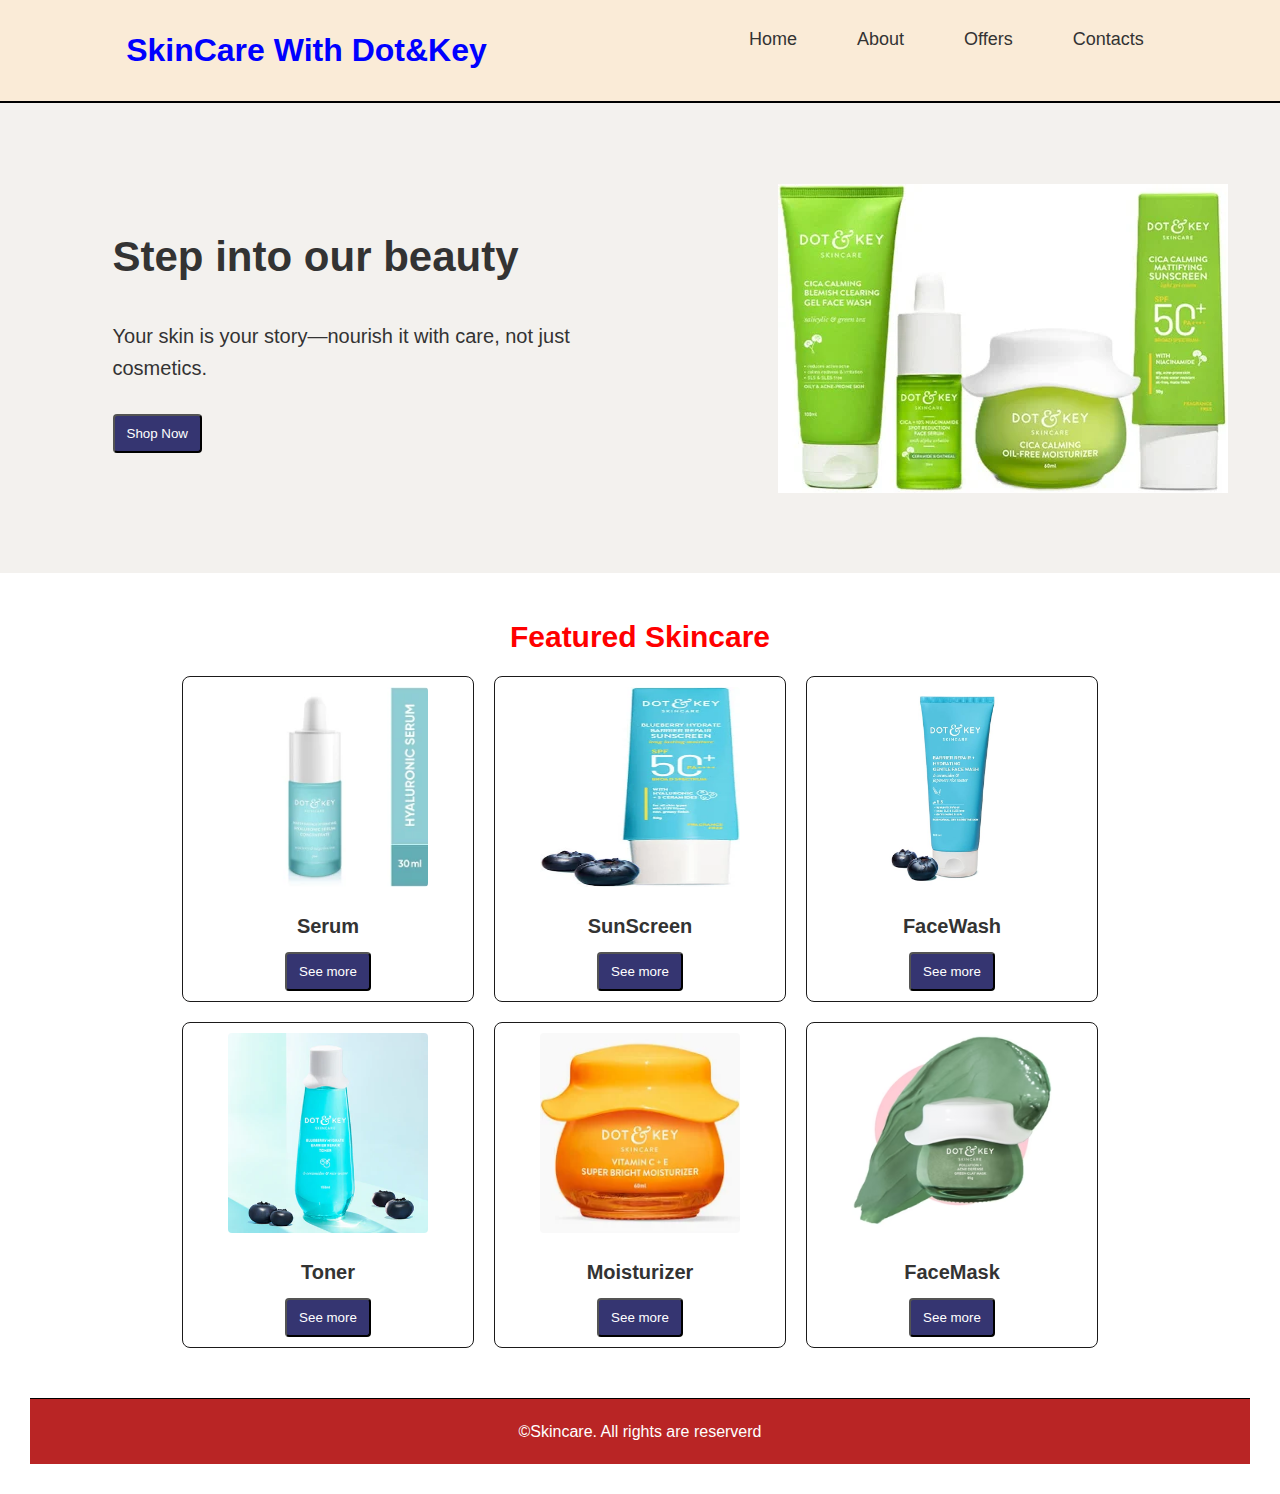
<file: index.html>
<!DOCTYPE html>
<html lang="en">

<head>
    <meta charset="UTF-8">
    <meta name="viewport" content="width=<device-width>, initial-scale=1.0">
    <title>home</title>
     <link rel="stylesheet" href="home.css">

 <link rel="stylesheet" href="about.css">
 <link rel="stylesheet" href="product.css">
</head>

<body>
    <nav>
        <div class="container">
            <h1 class="logo">skinCare with dot&Key</h1>
            <ul class="ul1">
                <li> <a href="index.html">Home</a></li>
                <li><a href="about.html">About</a></li>
                  <li><a href="combo.html">Offers</a></li>
                <li><a href="contact.html">Contacts</a></li>
            </ul>
    </nav>
    </div>
    <div class="hero">
        <div class="hero-text">
            <h1>Step into our beauty</h1>
            <p>Your skin is your story—nourish it with care, not just cosmetics. </p>
            <button class="btn"><a href="combo.html">Shop Now</button></a>
        </div>
        <img src="photos/shopping.webp" alt="shopping">
    </div>
    <div class="featured">
        <h3>Featured Skincare</h3>
        <div class="products-row">
            <div class="Products-card">
                <img src="photos/serum.webp" alt="serum">
                <h4>Serum</h4>
             <button class="btn"><a href="serum.html" >See more</a></button>   
                
            </div>

            <div class="Products-card">
                <img src="photos/sunscreen.webp" alt="sunscreen" width="10px">
                <h4>SunScreen</h4>
                <button class="btn"><a href="sunscreen.html" >See more</a></button>   
            </div>
            <div class="Products-card">
                <img src="photos/facewash.jpg" alt="facewash">
                <h4>FaceWash</h4>
                 <button class="btn"><a href="facewash.html">See more</a></button>   
            </div>
            <div class="Products-card">
                <img src="photos/bluebery_toner.webp" alt="toner">
                <h4>Toner</h4>
                 <button class="btn"><a href="face_toner.html" >See more</a></button>   
            </div>
             <div class="Products-card">
                <img src="photos/moisturizer.webp" alt="moisturizer">
                <h4>Moisturizer</h4>
                 <button class="btn"><a href="product.html" ">See more</a></button>   
            </div>
            <div class="Products-card">
                <img src="photos/face-mask.avif" alt="facemask">
                <h4>FaceMask</h4>
                 <button class="btn"><a href="face_mask.html">See more</a></button>   
            </div>
        </div>
    </div>
    <footer>
        <p>&copy;Skincare. All rights are reserverd</p>
    </footer>
</body>

</html>
</file>
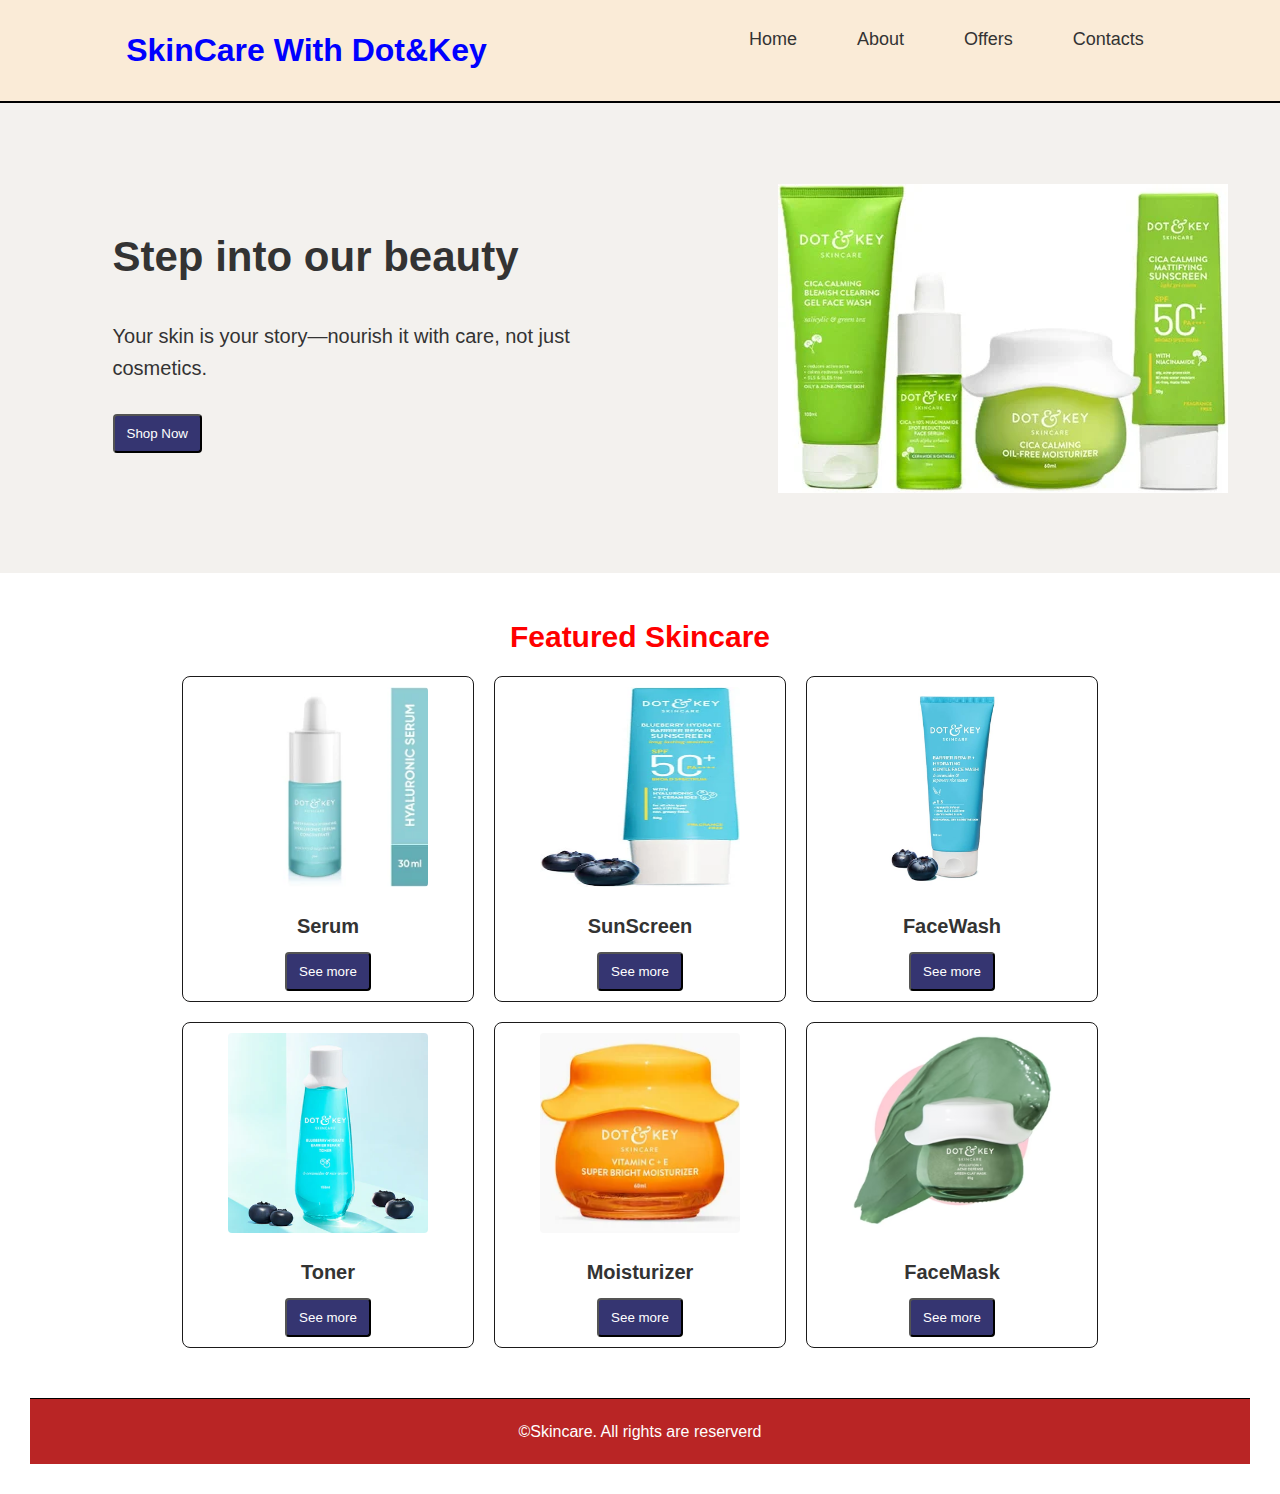
<file: skincare_prj/index.html>
<!DOCTYPE html>
<html lang="en">

<head>
    <meta charset="UTF-8">
    <meta name="viewport" content="width=<device-width>, initial-scale=1.0">
    <title>home</title>
     <link rel="stylesheet" href="home.css">

 <link rel="stylesheet" href="about.css">
 <link rel="stylesheet" href="product.css">
</head>

<body>
    <nav>
        <div class="container">
            <h1 class="logo">skinCare with dot&Key</h1>
            <ul class="ul1">
                <li> <a href="index.html">Home</a></li>
                <li><a href="about.html">About</a></li>
                  <li><a href="combo.html">Offers</a></li>
                <li><a href="contact.html">Contacts</a></li>
            </ul>
    </nav>
    </div>
    <div class="hero">
        <div class="hero-text">
            <h1>Step into our beauty</h1>
            <p>Your skin is your story—nourish it with care, not just cosmetics. </p>
            <button class="btn">Shop Now</button>
        </div>
        <img src="photos/shopping.webp" alt="shopping">
    </div>
    <div class="featured">
        <h3>Featured Skincare</h3>
        <div class="products-row">
            <div class="Products-card">
                <img src="photos/serum.webp" alt="serum">
                <h4>Serum</h4>
             <button class="btn"><a href="serum.html" >See more</a></button>   
                
            </div>

            <div class="Products-card">
                <img src="photos/sunscreen.webp" alt="sunscreen" width="10px">
                <h4>SunScreen</h4>
                <button class="btn"><a href="sunscreen.html" >See more</a></button>   
            </div>
            <div class="Products-card">
                <img src="photos/facewash.jpg" alt="facewash">
                <h4>FaceWash</h4>
                 <button class="btn"><a href="facewash.html">See more</a></button>   
            </div>
            <div class="Products-card">
                <img src="photos/bluebery_toner.webp" alt="toner">
                <h4>Toner</h4>
                 <button class="btn"><a href="face_toner.html" >See more</a></button>   
            </div>
             <div class="Products-card">
                <img src="photos/moisturizer.webp" alt="moisturizer">
                <h4>Moisturizer</h4>
                 <button class="btn"><a href="product.html" ">See more</a></button>   
            </div>
            <div class="Products-card">
                <img src="photos/face-mask.avif" alt="facemask">
                <h4>FaceMask</h4>
                 <button class="btn"><a href="face_mask.html">See more</a></button>   
            </div>
        </div>
    </div>
    <footer>
        <p>&copy;Skincare. All rights are reserverd</p>
    </footer>
</body>

</html>
</file>
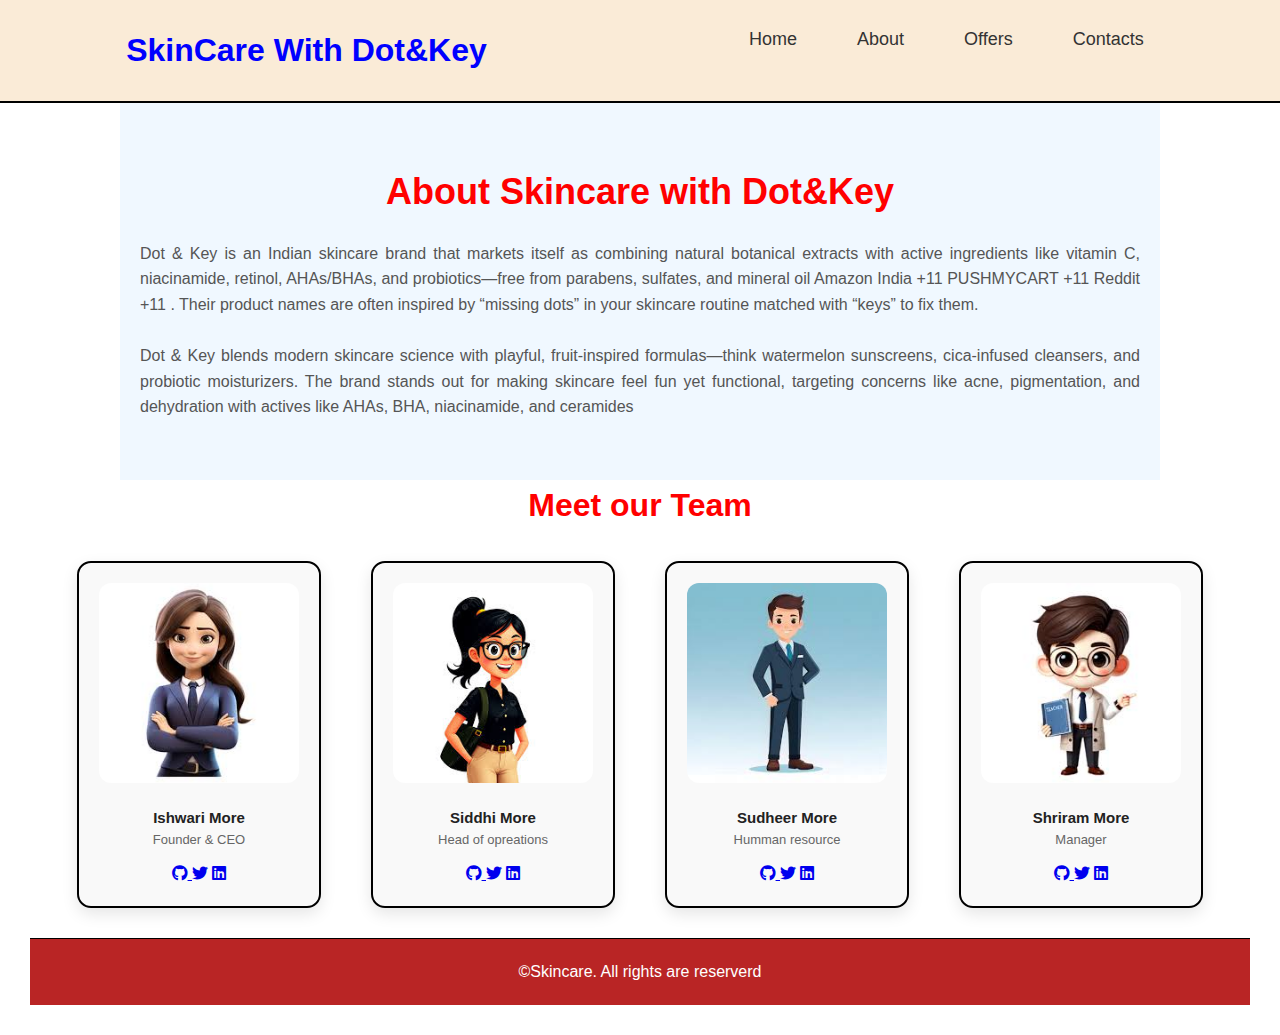
<file: about.html>
<!DOCTYPE html>
<html lang="en">

<head>
    <meta charset="UTF-8">
    <meta name="viewport" content="width=device-width, initial-scale=1.0">
    <title>Document</title>
    <link rel="stylesheet" href="https://cdnjs.cloudflare.com/ajax/libs/font-awesome/6.4.0/css/all.min.css">
    <link rel="stylesheet" href="about.css">
    <link rel="stylesheet" href="home.css">
</head>

<body>
    <nav>
        <div class="container">
            <h1 class="logo">skinCare with dot&Key</h1>
            <ul class="ul1">
                <li> <a href="index.html">Home</a></li>
                <li><a href="about.html">About</a></li>
                <li><a href="combo.html">Offers</a></li>
                <li><a href="contact.html">Contacts</a></li>
            </ul>
    </nav>
    </div>
    <section class="about-section">
        <h1>About Skincare with Dot&Key</h1>
        <p>Dot & Key is an Indian skincare brand that markets itself as combining natural botanical extracts with active
            ingredients like vitamin C, niacinamide, retinol, AHAs/BHAs, and probiotics—free from parabens, sulfates,
            and mineral oil Amazon India +11 PUSHMYCART +11 Reddit +11 . Their product names are often inspired by
            “missing dots” in your skincare routine matched with “keys” to fix them.</p>
        <br>
        <p>Dot & Key blends modern skincare science with playful, fruit-inspired formulas—think watermelon sunscreens,
            cica-infused cleansers, and probiotic moisturizers. The brand stands out for making skincare feel fun yet
            functional, targeting concerns like acne, pigmentation, and dehydration with actives like AHAs, BHA,
            niacinamide, and ceramides</p>
    </section>
    <section class="team">
        <h2>Meet our Team</h2>
        <div class="team-members">
            <div class="members">
                <img src="photos/ishu1.jpeg" alt="ishwari">
                <h3>Ishwari More</h3>
                <p>Founder & CEO</p>
                <div class="social-icons">
                    <a href="https://github.com/ishwari0209" target="_blank">
                        <i class="fab fa-github"></i>
                        <a href="https://x.com/home?lang=en" target="_blank"><i class="fab fa-twitter"target="_blank"></i></a>
                        <a href="https://www.linkedin.com/in/ishwari-more-737078291/" target="blank"><i
                        class="fab fa-linkedin"></i></a>
                </div>
            </div>

            <div class="members">
                <img src="photos/siddhi.jpeg" alt="sis">
                <h3>Siddhi More</h3>
                <p>Head of opreations</p>
                <a href="https://www.google.com/" target="_blank">
                    <i class="fab fa-github"></i>
                    <a href="https://www.google.com/"target="_blank"><i class="fab fa-twitter" ></i></a>
                    <a href="https://www.google.com/"target="_blank"><i class="fab fa-linkedin"></i></a>
            </div>

            <div class="members">
                <img src="photos/sudheer.jpeg" alt="Sudheer">
                <h3>Sudheer More</h3>
                <p>Humman resource</p>
                <a href="https://www.google.com/" target="_blank">
                    <i class="fab fa-github"></i>
                    <a href="https://www.google.com/" target="_blank"><i class="fab fa-twitter"></i></a>
                    <a href="https://www.google.com/" target="blank"><i
                            class="fab fa-linkedin"></i></a>
            </div>
            <div class="members">
                <img src="photos/shri.jpeg" alt="Shriram">
                <h3>Shriram More</h3>
                <p>Manager</p>
                <a href="https://www.google.com/" target="_blank">
                    <i class="fab fa-github"></i>
                    <a href="https://www.google.com/"target="_blank"><i class="fab fa-twitter"></i></a>
                    <a href="https://www.google.com/" target="blank"><i
                            class="fab fa-linkedin"></i></a>
            </div>

        </div>
    </section>
    <footer>
        <p>&copy;Skincare. All rights are reserverd</p>
    </footer>
</body>

</html>
</file>
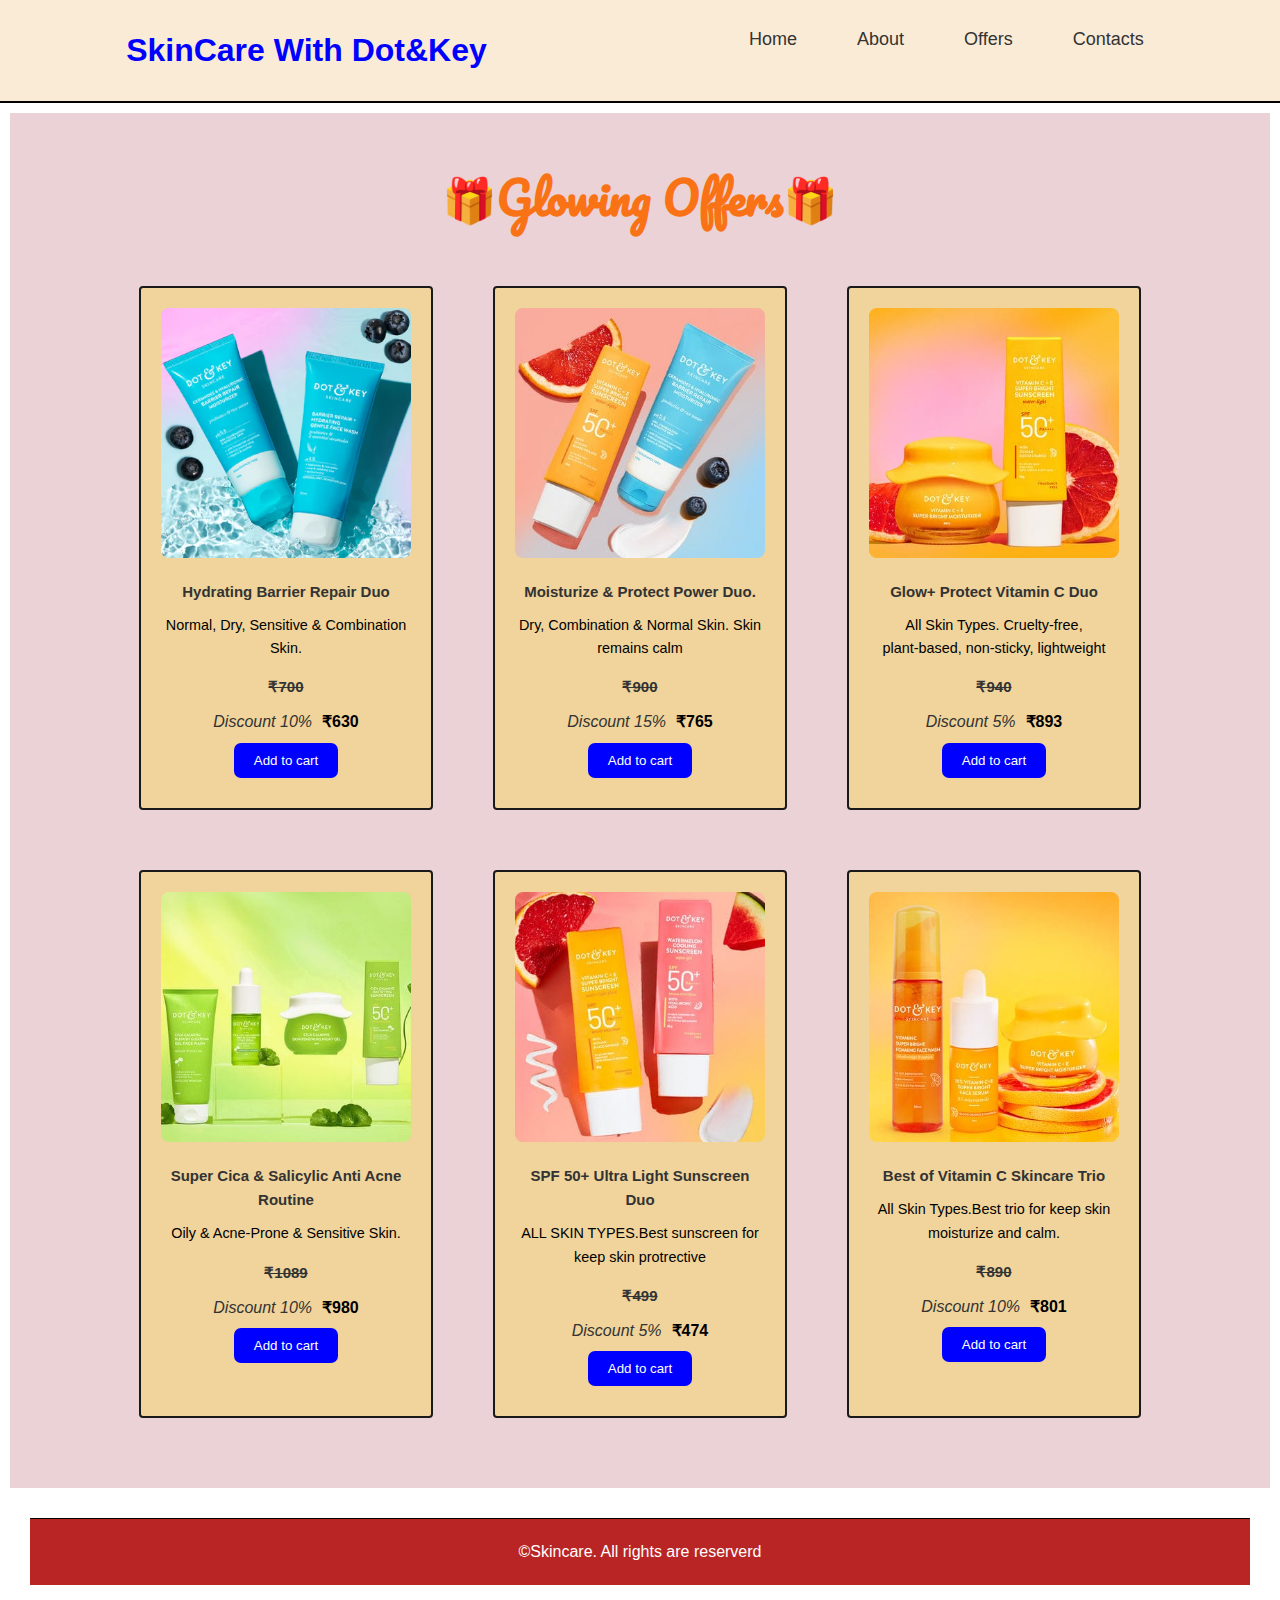
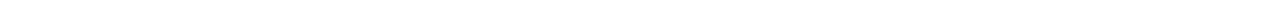
<file: combo.html>
<!DOCTYPE html>
<html lang="en">
<head>
    <meta charset="UTF-8">
    <meta name="viewport" content="width=device-width, initial-scale=1.0">
    <title>Document</title>
    <link rel="stylesheet" href="home.css">
   <link rel="stylesheet" href="product.css">
    <link href="https://fonts.googleapis.com/css2?family=Pacifico&display=swap" rel="stylesheet">

   <style>

    .price-original{

        text-decoration: line-through;
       
    }
    .price-text{
        display: flex;
        justify-content: center;
      
    }
   .price-text i{
    padding-right: 10px;
   }
   .product-section h2{
  font-family: 'Pacifico', cursive;
      font-size: 44px;
      color: #f97316;
      text-align: center;
   }
   </style>
</head>
<body>
       <nav>
        <div class="container">
            <h1 class="logo">skinCare with dot&Key</h1>
            <ul class="ul1">
                <li> <a href="index.html">Home</a></li>
                <li><a href="about.html">About</a></li>
                <li><a href="combo.html">Offers</a></li>
                <li><a href="contact.html">Contacts</a></li>
            </ul>
    </nav>
    </div>
    <section class="product-section">
        <h2>🎁Glowing Offers🎁</h2>
        <div class="products-grid">
            <div class="product-details">
                <img src="photos/commbo1.webp">
                <h3>Hydrating Barrier Repair Duo</h3>
                <p>Normal, Dry, Sensitive & Combination Skin.</p>
               
                <span class="price-original"><h3>₹700</h3></span>
                 <div class="price-text">
                    <i>Discount 10%</i>
                <span class="price">₹630</span>
                </div>
                <button>Add to cart</button>
            </div>
             <div class="product-details">
                <img src="photos/combo2.jpg">
                <h3>Moisturize & Protect Power Duo.</h3>
                <p>Dry, Combination & Normal Skin. Skin remains calm</p>
                <span class="price-original"><h3>₹900</h3></span>
                 <div class="price-text">
                    <i>Discount 15%</i>
                <span class="price">₹765</span>
                </div>
                <button>Add to cart</button>
            </div>
             <div class="product-details">
                <img src="photos/combo6.jpg">
                <h3>Glow+ Protect Vitamin C Duo</h3>
                <p>All Skin Types. Cruelty‑free, plant‑based, non‑sticky, lightweight</p>
                <span class="price-original"><h3>₹940</h3></span>
                 <div class="price-text">
                    <i>Discount 5%</i>
                <span class="price">₹893</span>
                </div>
                <button>Add to cart</button>
            </div>
             <div class="product-details">
                <img src="photos/combo4.jpg">
                <h3>Super Cica & Salicylic Anti Acne Routine</h3>
                <p>Oily & Acne-Prone & Sensitive Skin.</p>
                 <span class="price-original"><h3>₹1089</h3></span>
                 <div class="price-text">
                    <i>Discount 10%</i>
                <span class="price">₹980</span>
                </div>
                <button>Add to cart</button>
            </div>
            <div class="product-details">
                <img src="photos/combo5.jpg">
                <h3>SPF 50+ Ultra Light Sunscreen Duo</h3>
                <p>ALL SKIN TYPES.Best sunscreen for keep skin protrective</p>
                 <span class="price-original"><h3>₹499</h3></span>
                 <div class="price-text">
                    <i>Discount 5%</i>
                <span class="price">₹474</span>
                </div>
                <button>Add to cart</button>
            </div>
             <div class="product-details">
                <img src="photos/combo3.jpg">
                <h3>Best of Vitamin C Skincare Trio</h3>
                <p>All Skin Types.Best trio for keep skin moisturize and calm.</p>
                 <span class="price-original"><h3>₹890</h3></span>
                 <div class="price-text">
                    <i>Discount 10%</i>
                <span class="price">₹801</span>
                </div>
                <button>Add to cart</button>
            </div>

            
        </div>
    </section> 
     <footer>
        <p>&copy;Skincare. All rights are reserverd</p>
    </footer>
</body>
</html>
</file>
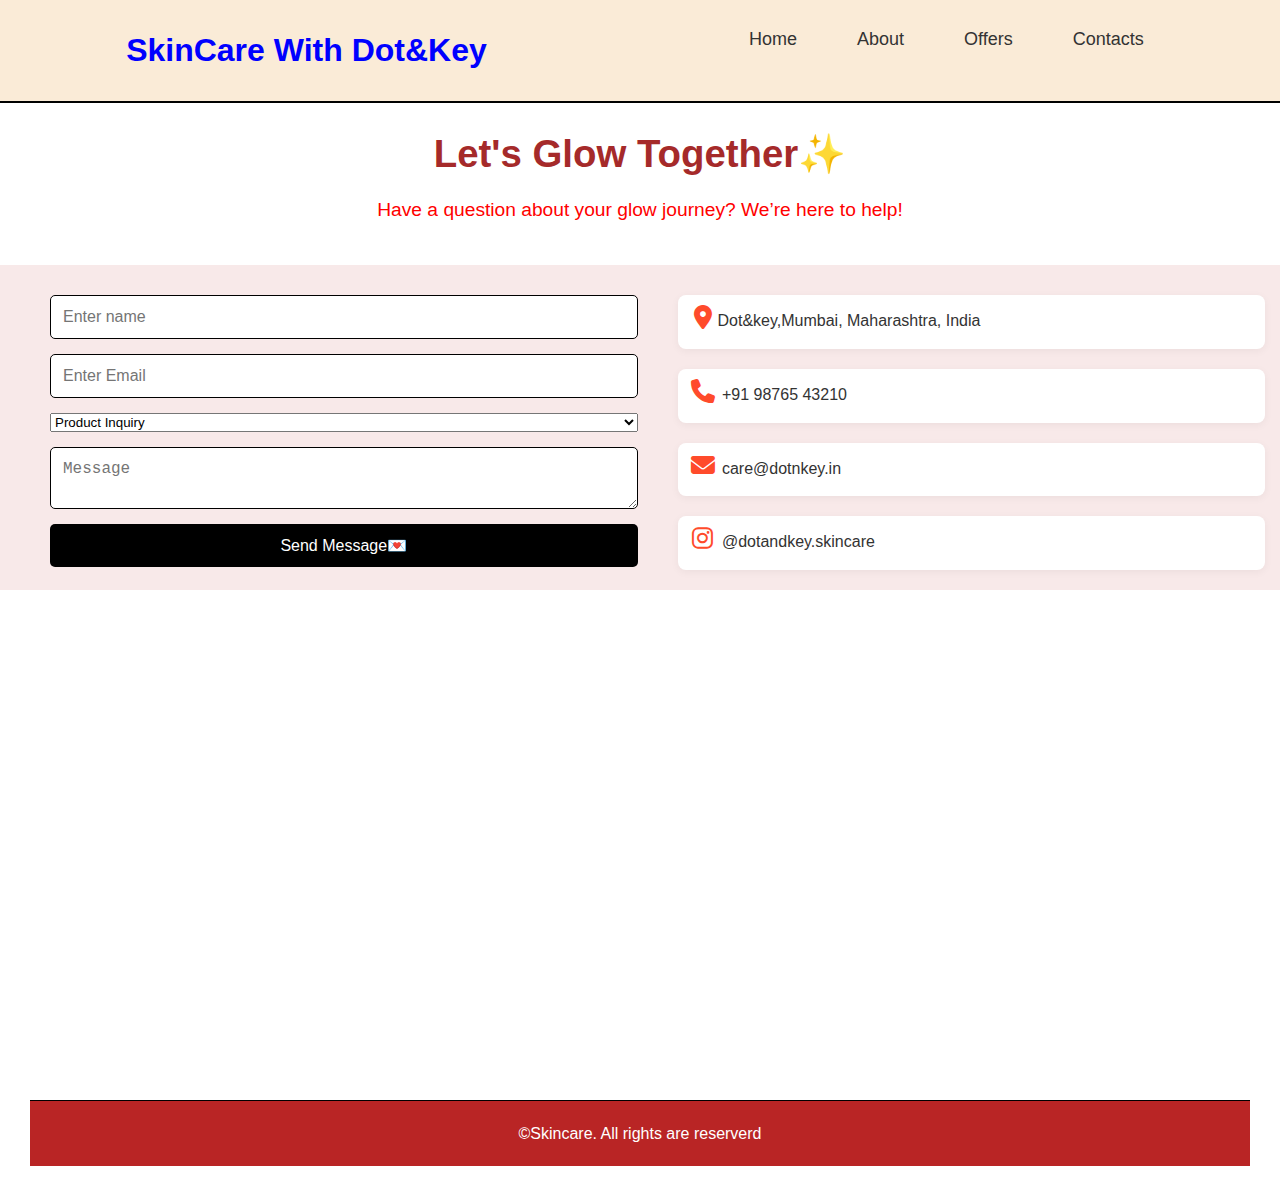
<file: contact.html>
<!DOCTYPE html>
<html lang="en">

<head>
    <meta charset="UTF-8">
    <meta name="viewport" content="width=device-width, initial-scale=1.0">
    <title>Document</title>
    <link rel="stylesheet" href="https://cdnjs.cloudflare.com/ajax/libs/font-awesome/6.4.0/css/all.min.css">
<link rel="stylesheet" href="contact.css">
<link rel="stylesheet" href="home.css">

</head>

<body>
    <nav>
        <div class="container">
            <h1 class="logo">skinCare with dot&Key</h1>
            <ul class="ul1">
                <li> <a href="index.html">Home</a></li>
                <li><a href="about.html">About</a></li>
                <li><a href="combo.html">Offers</a></li>
                <li><a href="contact.html">Contacts</a></li>
            </ul>
    </nav>
    </div>
    <div class="main">
        <h1 class="title">Let's Glow Together✨</h1>
        <p>Have a question about your glow journey? We’re here to help!</p>
    </div>
    <div class="contact">
    <div class="form">
        <input type="text" placeholder="Enter name" required>
        <input type="text" placeholder="Enter Email" required>
         <select>
            <option>Product Inquiry</option>
            <option default>Order Tracking</option>
            <option>Skincare Advice</option>
            <option>Other</option>
        </select>
        <textarea name="msg" placeholder="Message" id="msg" required></textarea>
       
        <button>Send Message💌</button>
      </div>
        <div class="location">
            <div class="info-box">
                <p> <i class="fas fa-map-marker-alt"></i>Dot&key,Mumbai, Maharashtra, India</p>
</div>
            <div class="info-box">
                <p> <i class="fas fa-phone"></i> +91 98765 43210</p>
                </div>
           <div class="info-box">
             <p><i class="fas fa-envelope"></i> care@dotnkey.in</p>
             </div>
           <div class="info-box">
            <p> <i class="fab fa-instagram"></i> @dotandkey.skincare </p>
</div> 
        </div>
    </div>
    <div class="ap">
        <iframe
            src="https://www.google.com/maps/embed?pb=!1m18!1m12!1m3!1d30407.327993714433!2d74.50871737141773!3d17.70142789216982!2m3!1f0!2f0!3f0!3m2!1i1024!2i768!4f13.1!3m3!1m2!1s0x3bc3c3d2b0996fa1%3A0x9f35955006cc8fdc!2sDahiwadi%2C%20Maharashtra%20415508!5e0!3m2!1sen!2sin!4v1754225277483!5m2!1sen!2sin"
            width="600" height="450" style="border:0;" allowfullscreen="" loading="lazy"
            referrerpolicy="no-referrer-when-downgrade"></iframe>
    </div>
<footer>
        <p>&copy;Skincare. All rights are reserverd</p>
    </footer>
</body>

</html>
</file>
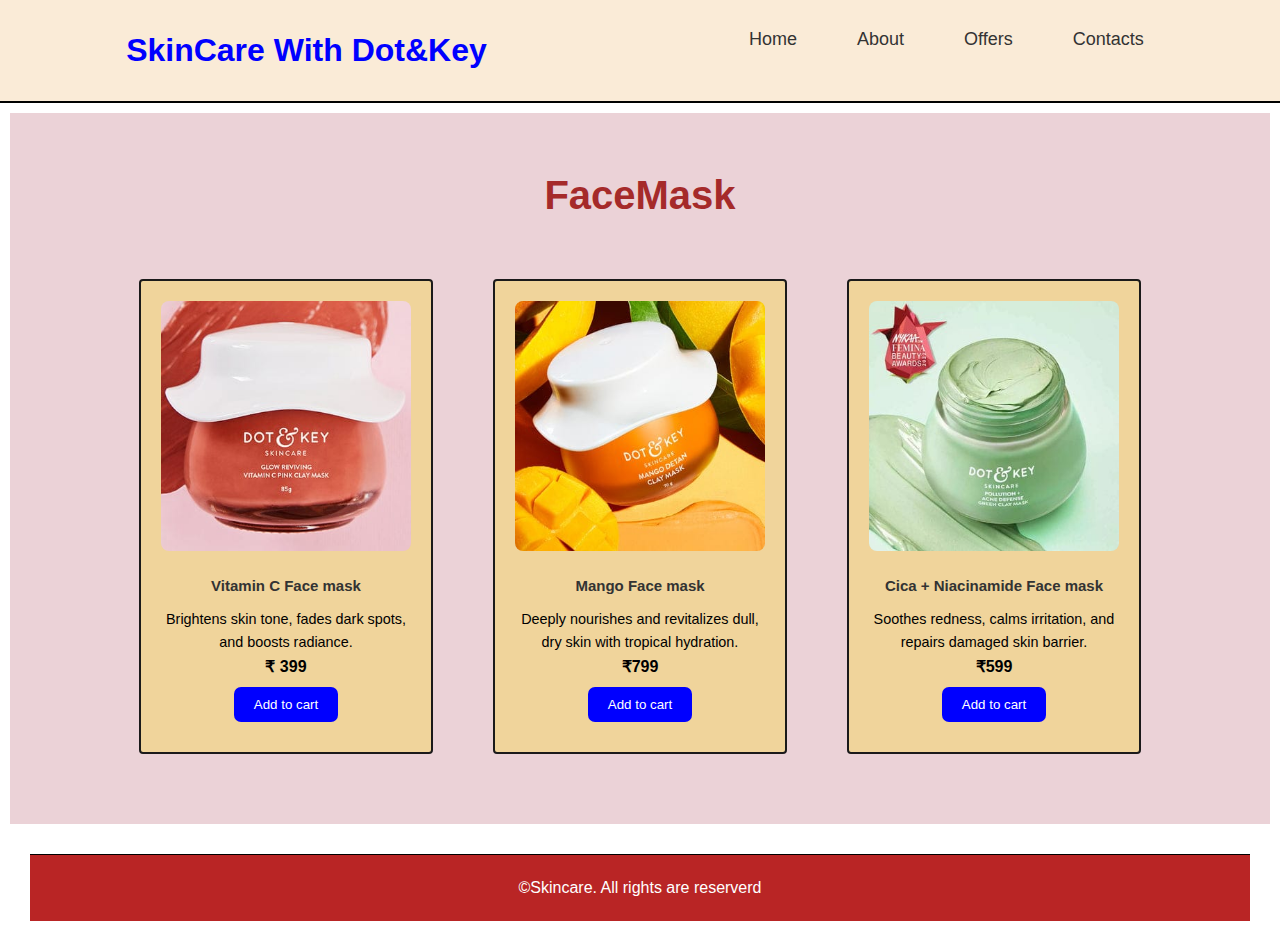
<file: face_mask.html>
<!DOCTYPE html>
<html lang="en">
<head>
    <meta charset="UTF-8">
    <meta name="viewport" content="width=device-width, initial-scale=1.0">
    <title>Document</title>
    <link rel="stylesheet" href="home.css">
   <link rel="stylesheet" href="product.css">
</head>
<body>
       <nav>
        <div class="container">
            <h1 class="logo">skinCare with dot&Key</h1>
            <ul class="ul1">
                <li> <a href="index.html">Home</a></li>
                <li><a href="about.html">About</a></li>
                 <li><a href="combo.html">Offers</a></li>
                <li><a href="contact.html">Contacts</a></li>
            </ul>
    </nav>
    </div>
    <section class="product-section">
        <h2>FaceMask</h2>
        <div class="products-grid">
             <div class="product-details">
                <img src="photos/vitamin_mask.jpg">
                <h3>Vitamin C Face mask</h3>
                <p>Brightens skin tone, fades dark spots, and boosts radiance.</p>
                <span class="price">₹ 399</span>
                <button>Add to cart</button>
            </div>
            
            <div class="product-details">
                <img src="photos/mango_mask.jpg">
                <h3>Mango Face mask</h3>
                <p>Deeply nourishes and revitalizes dull, dry skin with tropical hydration.</p>
                <span class="price">₹799</span>
                <button>Add to cart</button>
            </div>
           
            <div class="product-details">
                <img src="photos/cica_mask.jpg">
                <h3>Cica + Niacinamide Face mask</h3>
                <p>Soothes redness, calms irritation, and repairs damaged skin barrier.</p>
                <span class="price">₹599</span>
                <button>Add to cart</button>
            </div>
            
        </div>
    </section>
     <footer>
        <p>&copy;Skincare. All rights are reserverd</p>
    </footer> 
</body>
</html>
</file>
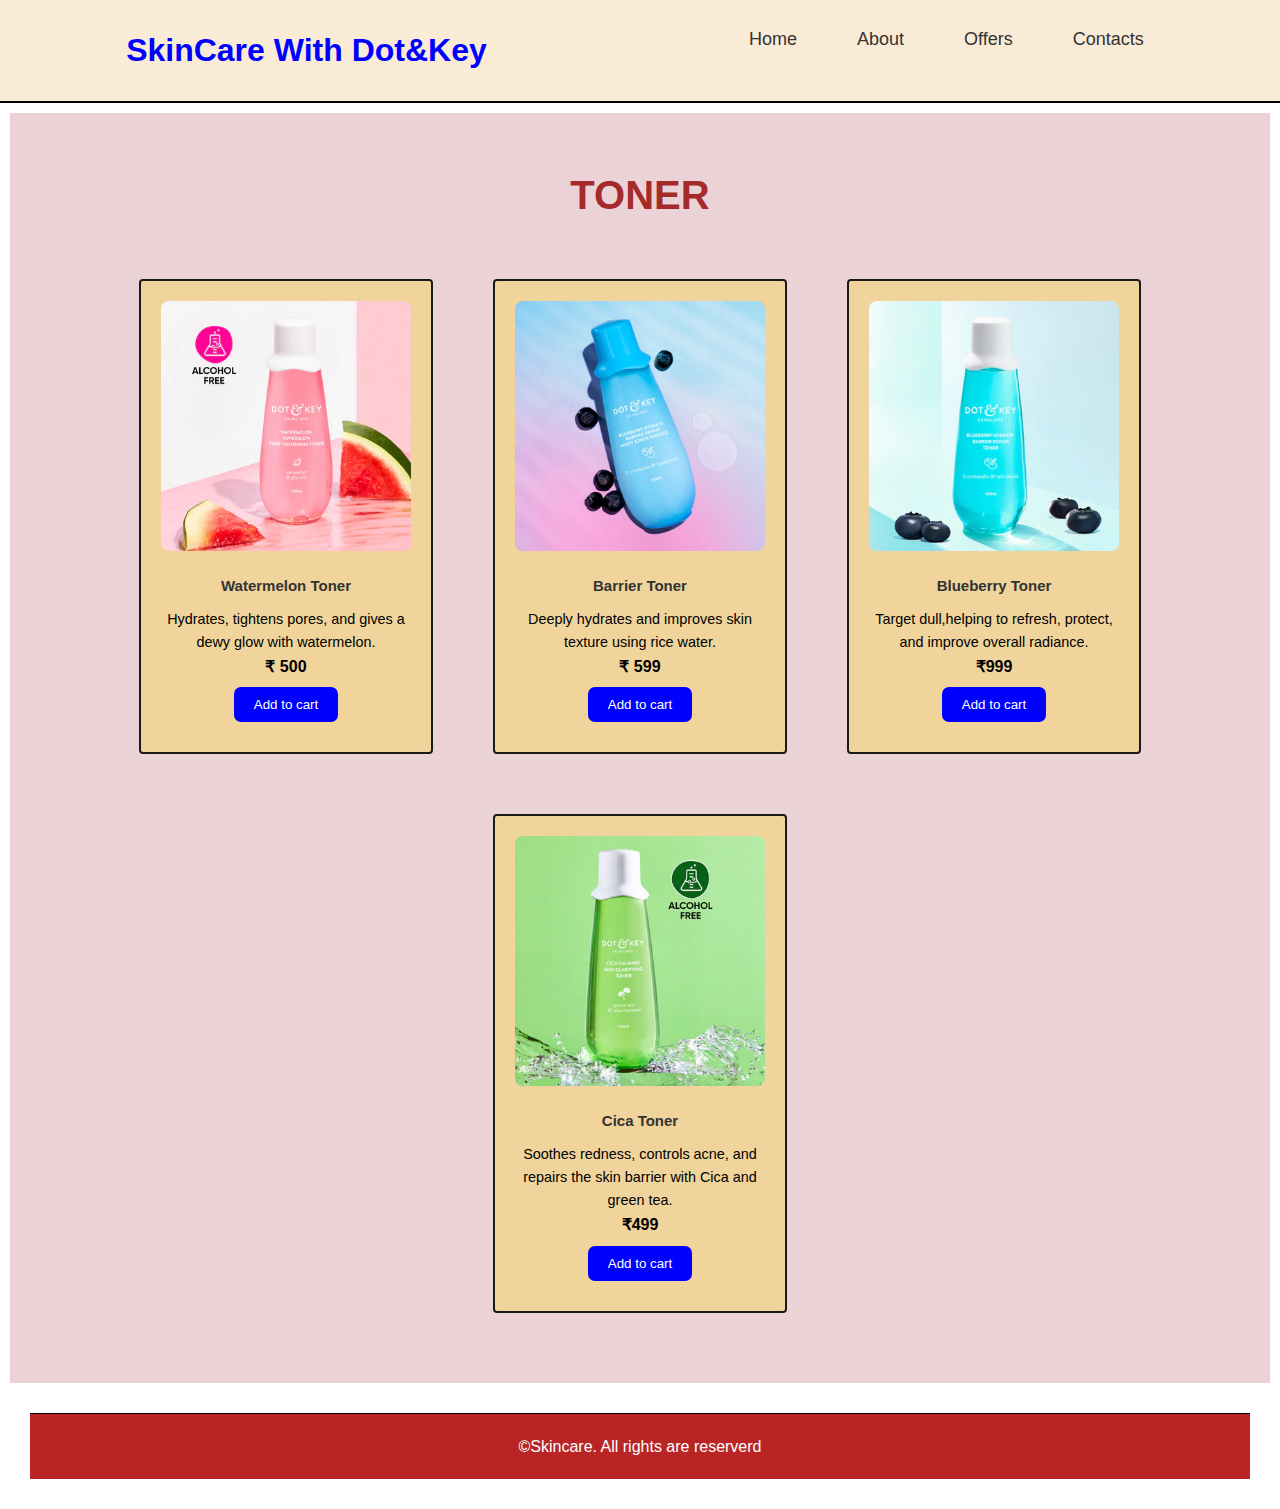
<file: face_toner.html>
<!DOCTYPE html>
<html lang="en">
<head>
    <meta charset="UTF-8">
    <meta name="viewport" content="width=device-width, initial-scale=1.0">
    <title>Document</title>
    <link rel="stylesheet" href="home.css">
   <link rel="stylesheet" href="product.css">
</head>
<body>
       <nav>
        <div class="container">
            <h1 class="logo">skinCare with dot&Key</h1>
            <ul class="ul1">
                <li> <a href="index.html">Home</a></li>
                <li><a href="about.html">About</a></li>
                <li><a href="combo.html">Offers</a></li>
                <li><a href="contact.html">Contacts</a></li>
            </ul>
    </nav>
    </div>
    <section class="product-section">
        <h2>TONER</h2>
        <div class="products-grid">
            <div class="product-details">
                <img src="photos/watermelon_toner.webp">
                <h3>Watermelon Toner</h3>
                <p>Hydrates, tightens pores, and gives a dewy glow with watermelon.</p>
                <span class="price">₹ 500</span>
                <button>Add to cart</button>
            </div>
             <div class="product-details">
                <img src="photos/barrier_toner.webp">
                <h3>Barrier Toner</h3>
                <p>Deeply hydrates and improves skin texture using rice water.</p>
                <span class="price">₹ 599</span>
                <button>Add to cart</button>
            </div>
            
            <div class="product-details">
                <img src="photos/bluebery_toner.webp">
                <h3>Blueberry Toner</h3>
                <p>Target dull,helping to refresh, protect, and improve overall radiance.</p>
                <span class="price">₹999</span>
                <button>Add to cart</button>
            </div>
             <div class="product-details">
                <img src="photos/cica_toner.webp">
                <h3>Cica Toner</h3>
                <p>Soothes redness, controls acne, and repairs the skin barrier with Cica and green tea.</p>
                <span class="price">₹499</span>
                <button>Add to cart</button>
            </div>
        
            
        </div>
    </section>
     <footer>
        <p>&copy;Skincare. All rights are reserverd</p>
    </footer> 
</body>
</html>
</file>
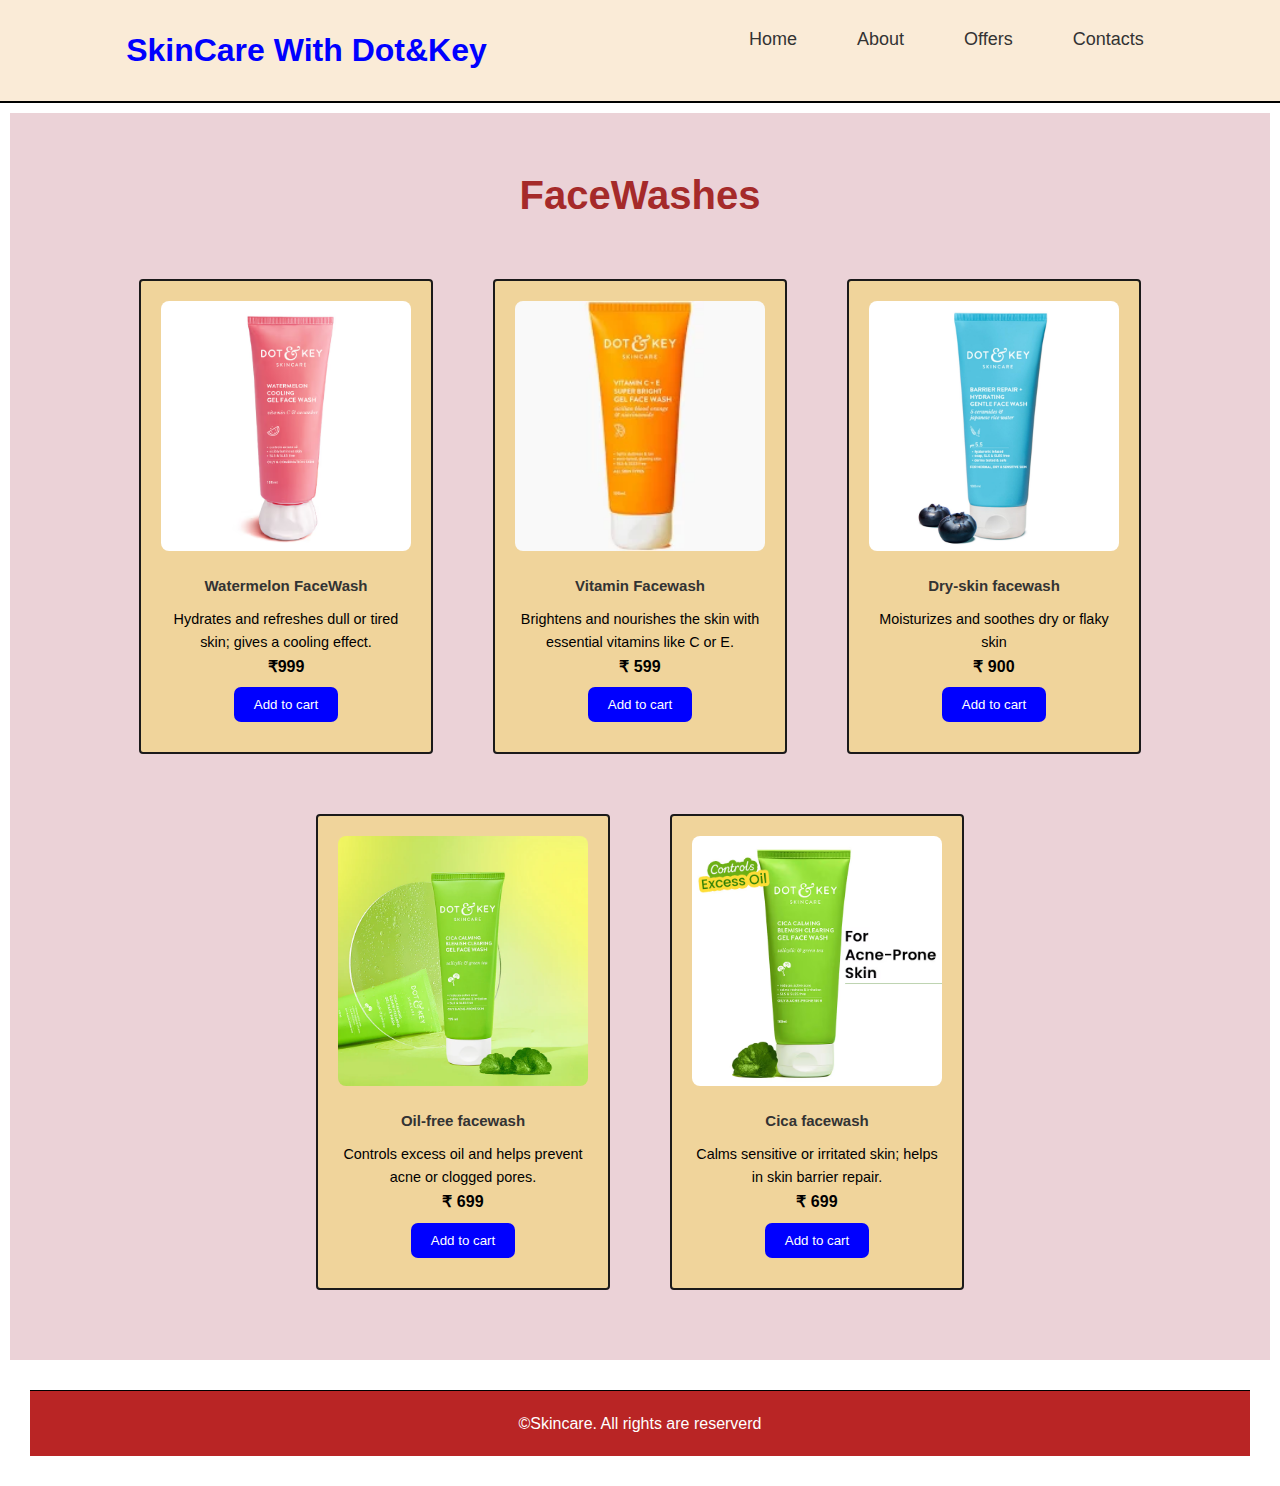
<file: facewash.html>
<!DOCTYPE html>
<html lang="en">

<head>
    <meta charset="UTF-8">
    <meta name="viewport" content="width=<device-width>, initial-scale=1.0">
    <title>product</title>
     <link rel="stylesheet" href="product.css">
      <link rel="stylesheet" href="home.css">
</head>

<body>
    <nav>
        <div class="container">
            <h1 class="logo">skinCare with dot&Key</h1>
            <ul class="ul1">
                <li> <a href="index.html">Home</a></li>
                <li><a href="about.html">About</a></li>
                <li><a href="combo.html">Offers</a></li>
                <li><a href="contact.html">Contacts</a></li>
            </ul>
    </nav>
    </div>
    <section class="product-section">
        <h2>FaceWashes</h2>
        <div class="products-grid">
            <div class="product-details">
                <img src="photos/face_watermelon.avif" alt="mois_straw">
                <h3>Watermelon FaceWash</h3>
                <p> Hydrates and refreshes dull or tired skin; gives a cooling effect.</p>
                <span class="price">₹999</span>
                <button>Add to cart</button>
            </div>
            <div class="product-details">
                <img src="photos/vitamin_face.webp" alt="vitamin">
                <h3>Vitamin Facewash</h3>
                <p> Brightens and nourishes the skin with essential vitamins like C or E.</p>
                <span class="price">₹ 599</span>
                <button>Add to cart</button>
            </div>
            <div class="product-details">
                <img src="photos/face_dry.jpg" alt="vitamin">
                <h3>Dry-skin facewash</h3>
                <p>Moisturizes and soothes dry or flaky skin</p>
                <span class="price">₹ 900</span>
                <button>Add to cart</button>
            </div>
            <div class="product-details">
                <img src="photos/face_oily.webp" alt="vitamin">
                <h3>Oil-free facewash</h3>
                <p> Controls excess oil and helps prevent acne or clogged pores.</p>
                <span class="price">₹ 699</span>
                <button>Add to cart</button>
            </div>
            <div class="product-details">
                <img src="photos/cica_face.avif" alt="vitamin">
                <h3>Cica facewash</h3>
                <p> Calms sensitive or irritated skin; helps in skin barrier repair.</p>

                <span class="price">₹ 699</span>
                <button>Add to cart</button>
            </div>
        </div>
    </section>
    <footer>
        <p>&copy;Skincare. All rights are reserverd</p>
    </footer>
</body>

</html>
</file>
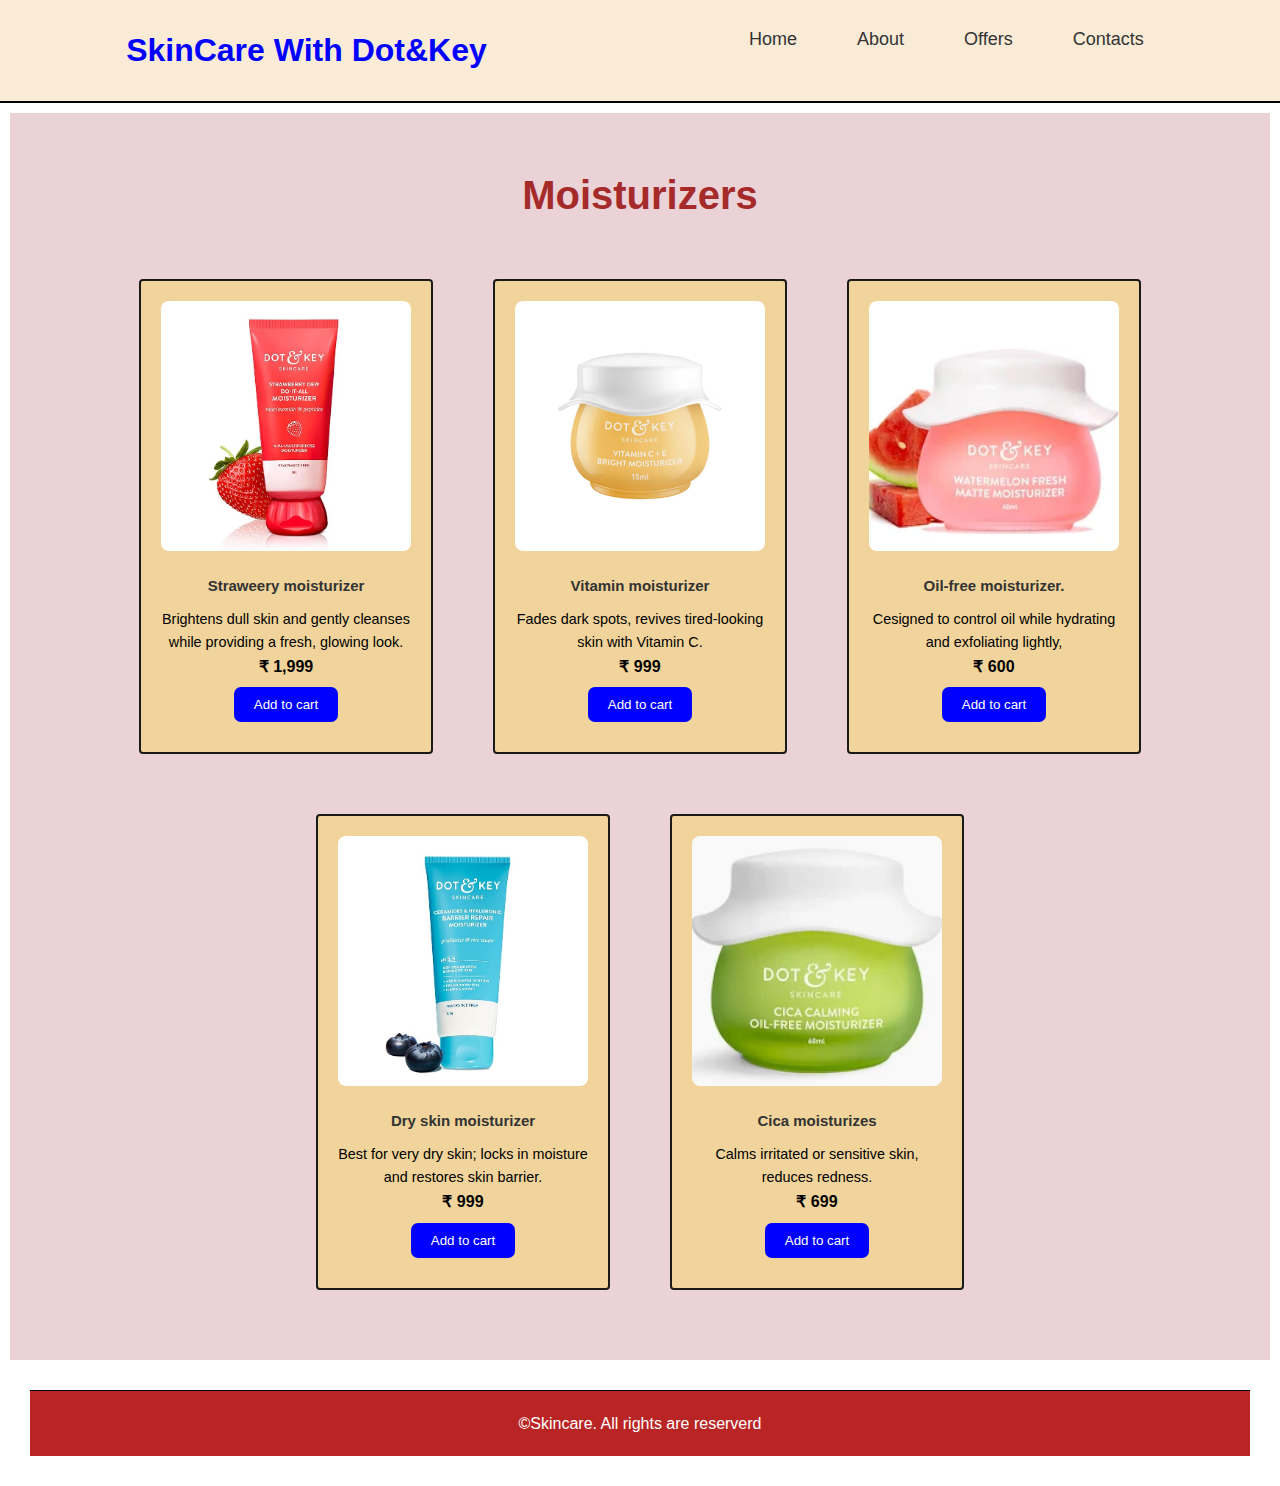
<file: product.html>
<!DOCTYPE html>
<html lang="en">

<head>
    <meta charset="UTF-8">
    <meta name="viewport" content="width=<device-width>, initial-scale=1.0">
    <title>product</title>
     <link rel="stylesheet" href="product.css">
      <link rel="stylesheet" href="home.css">
</head>

<body>
    <nav>
        <div class="container">
            <h1 class="logo">skinCare with dot&Key</h1>
            <ul class="ul1">
                <li> <a href="index.html">Home</a></li>
                <li><a href="about.html">About</a></li>
                <li><a href="combo.html">Offers</a></li>
                <li><a href="contact.html">Contacts</a></li>
            </ul>
    </nav>
    </div>
    <section class="product-section">
        <h2>Moisturizers</h2>
        <div class="products-grid">
            <div class="product-details">
                <img src="photos/moisturizer_straw.jpg" alt="mois_straw">
                <h3>Straweery moisturizer</h3>
                <p>Brightens dull skin and gently cleanses while providing a fresh, glowing look.</p>
                <span class="price">₹ 1,999</span>
                <button>Add to cart</button>
            </div>
            <div class="product-details">
                <img src="photos/moisturizer_vitamin.avif" alt="vitamin">
                <h3>Vitamin moisturizer</h3>
                <p>Fades dark spots, revives tired-looking skin with Vitamin C.</p>
                <span class="price">₹ 999</span>
                <button>Add to cart</button>
            </div>
            <div class="product-details">
                <img src="photos/moisurizer_oil.jpg" alt="vitamin">
                <h3>Oil-free moisturizer.</h3>
                <p>Cesigned to control oil while hydrating and exfoliating lightly,</p>
                <span class="price">₹ 600</span>
                <button>Add to cart</button>
            </div>
            <div class="product-details">
                <img src="photos/moisurizer_dry.jpg" alt="vitamin">
                <h3>Dry skin moisturizer</h3>
                <p> Best for very dry skin; locks in moisture and restores skin barrier.</p>
                <span class="price">₹ 999</span>
                <button>Add to cart</button>
            </div>
            <div class="product-details">
                <img src="photos/cica.webp" alt="vitamin">
                <h3>Cica moisturizes</h3>
                <p>Calms irritated or sensitive skin, reduces redness.</p>

                <span class="price">₹ 699</span>
                <button>Add to cart</button>
            </div>
        </div>
    </section>
    <footer>
        <p>&copy;Skincare. All rights are reserverd</p>
    </footer>
</body>

</html>
</file>
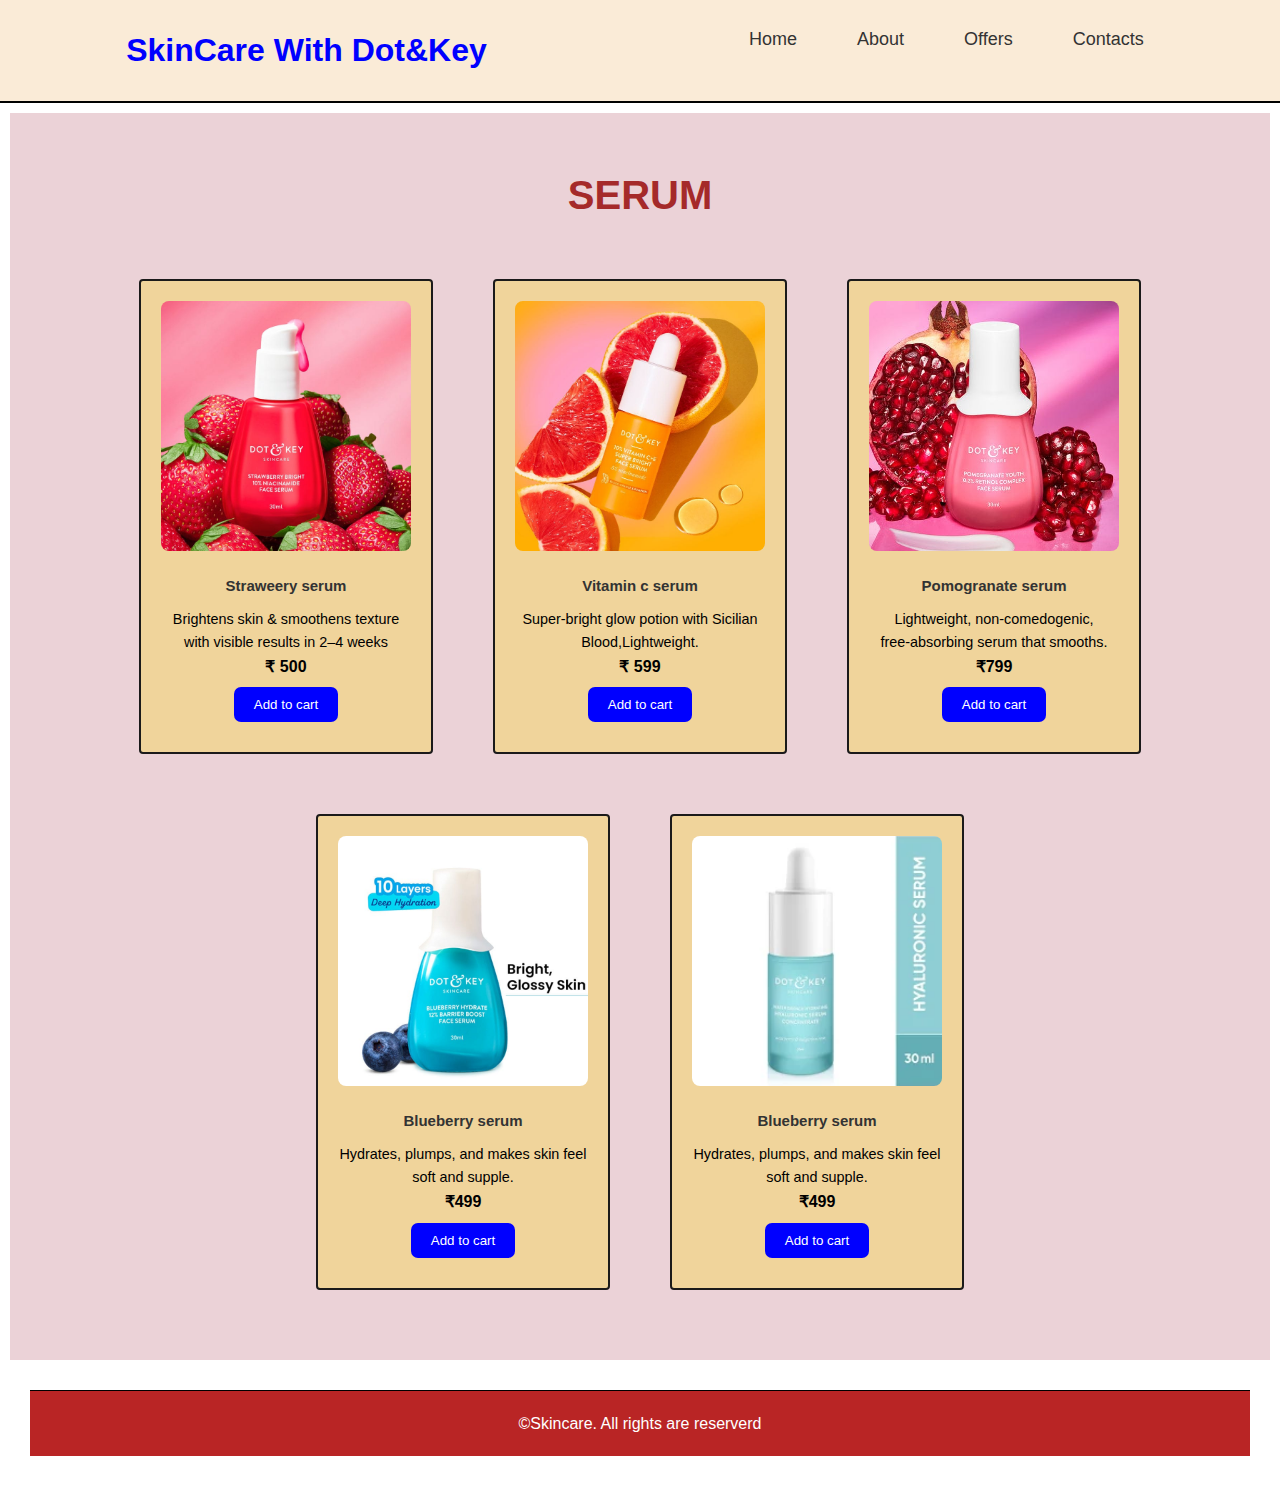
<file: serum.html>
<!DOCTYPE html>
<html lang="en">
<head>
    <meta charset="UTF-8">
    <meta name="viewport" content="width=device-width, initial-scale=1.0">
    <title>Document</title>
    <link rel="stylesheet" href="home.css">
   <link rel="stylesheet" href="product.css">
</head>
<body>
       <nav>
        <div class="container">
            <h1 class="logo">skinCare with dot&Key</h1>
            <ul class="ul1">
                <li> <a href="index.html">Home</a></li>
                <li><a href="about.html">About</a></li>
                <li><a href="combo.html">Offers</a></li>
                <li><a href="contact.html">Contacts</a></li>
            </ul>
    </nav>
    </div>
    <section class="product-section">
        <h2>SERUM</h2>
        <div class="products-grid">
            <div class="product-details">
                <img src="photos/strawerry_serum.jpg">
                <h3>Straweery serum</h3>
                <p>Brightens skin & smoothens texture with visible results in 2–4 weeks</p>
                <span class="price">₹ 500</span>
                <button>Add to cart</button>
            </div>
             <div class="product-details">
                <img src="photos/vitamin_serum.jpg">
                <h3>Vitamin c serum</h3>
                <p>Super-bright glow potion with Sicilian Blood,Lightweight.</p>
                <span class="price">₹ 599</span>
                <button>Add to cart</button>
            </div>
             <div class="product-details">
                <img src="photos/pomo_serum.jpg">
                <h3>Pomogranate serum</h3>
                <p>Lightweight, non‑comedogenic, free‑absorbing serum that smooths.</p>
                <span class="price">₹799</span>
                <button>Add to cart</button>
            </div>
             <div class="product-details">
                <img src="photos/bluebery_serum.jpg">
                <h3>Blueberry serum</h3>
                <p>Hydrates, plumps, and makes skin feel soft and supple.</p>
                <span class="price">₹499</span>
                <button>Add to cart</button>
            </div>
            <div class="product-details">
                <img src="photos/serum.webp">
                <h3>Blueberry serum</h3>
                <p>Hydrates, plumps, and makes skin feel soft and supple.</p>
                <span class="price">₹499</span>
                <button>Add to cart</button>
            </div>
            
        </div>
    </section> 
     <footer>
        <p>&copy;Skincare. All rights are reserverd</p>
    </footer>
</body>
</html>
</file>
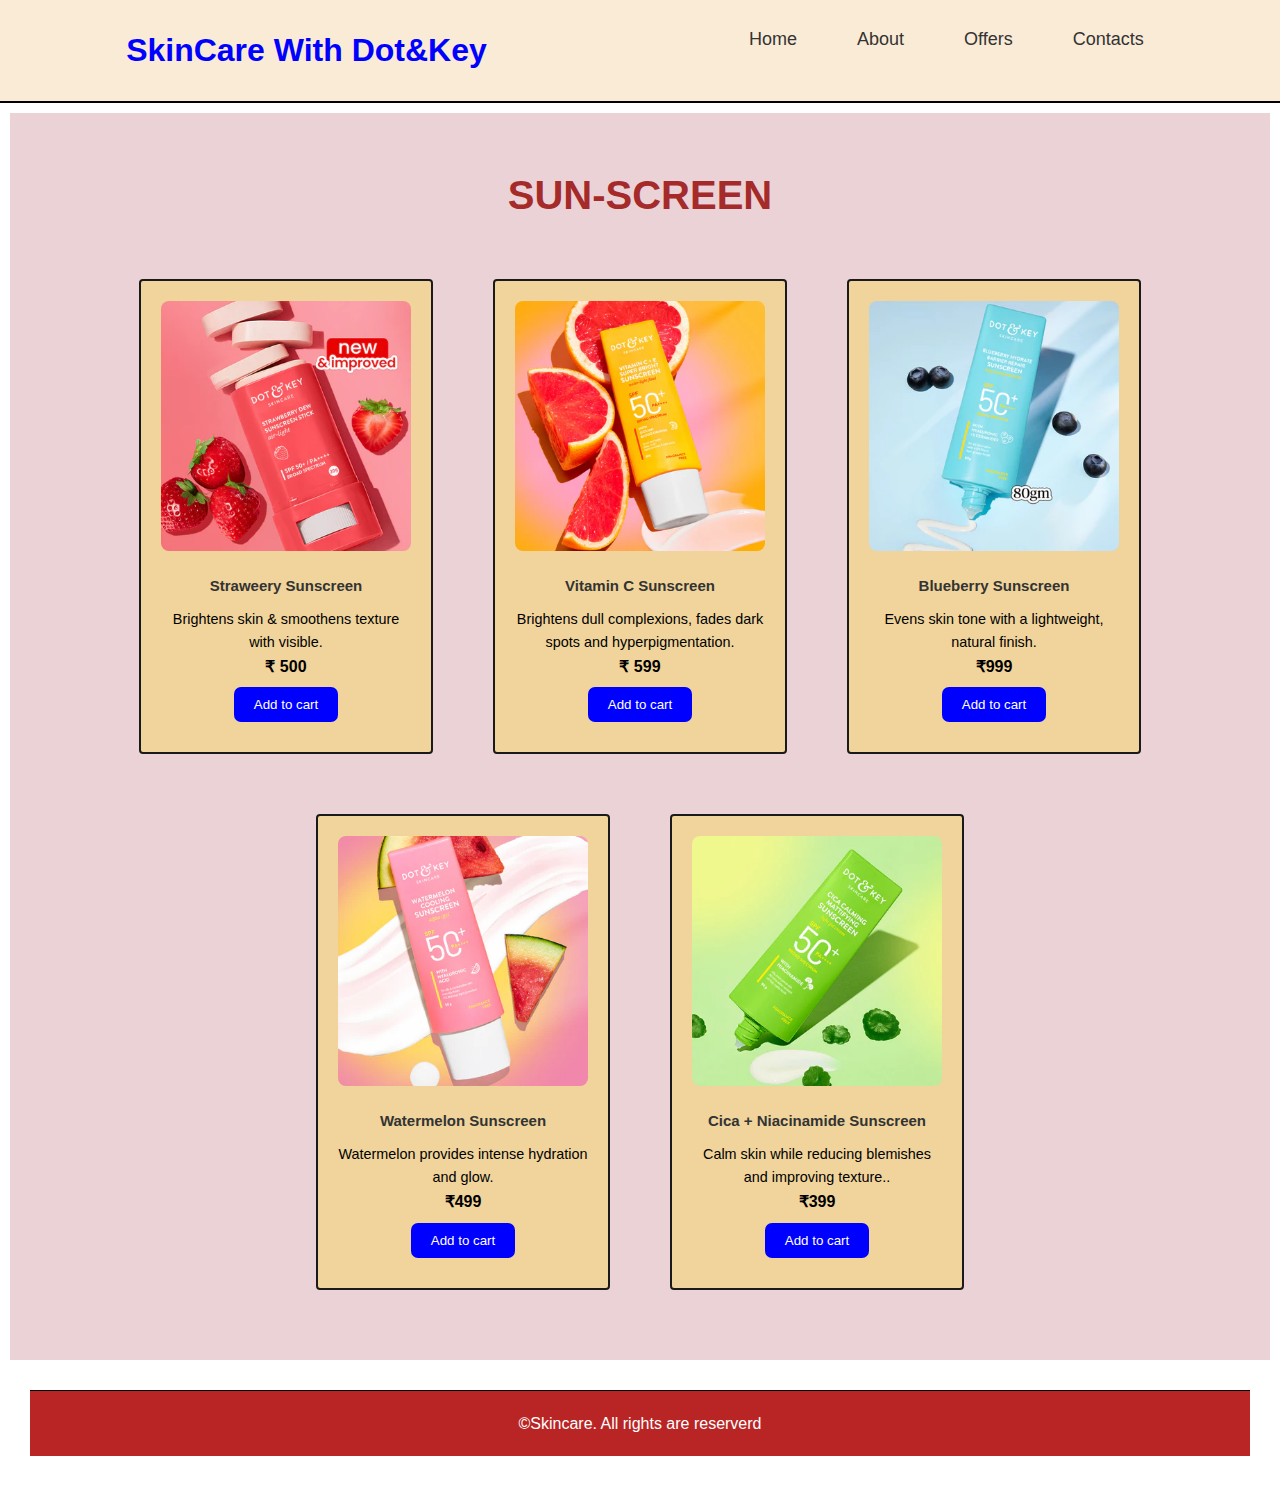
<file: sunscreen.html>
<!DOCTYPE html>
<html lang="en">
<head>
    <meta charset="UTF-8">
    <meta name="viewport" content="width=device-width, initial-scale=1.0">
    <title>Document</title>
    <link rel="stylesheet" href="home.css">
   <link rel="stylesheet" href="product.css">
</head>
<body>
       <nav>
        <div class="container">
            <h1 class="logo">skinCare with dot&Key</h1>
            <ul class="ul1">
                <li> <a href="index.html">Home</a></li>
                <li><a href="about.html">About</a></li>
                 <li><a href="combo.html">Offers</a></li>
                <li><a href="contact.html">Contacts</a></li>
            </ul>
    </nav>
    </div>
    <section class="product-section">
        <h2>SUN-SCREEN</h2>
        <div class="products-grid">
            <div class="product-details">
                <img src="photos/strawerry_sun.webp">
                <h3>Straweery Sunscreen</h3>
                <p>Brightens skin & smoothens texture with visible.</p>
                <span class="price">₹ 500</span>
                <button>Add to cart</button>
            </div>
             <div class="product-details">
                <img src="photos/VitaminC_Sunscreen.webp">
                <h3>Vitamin C Sunscreen</h3>
                <p>Brightens dull complexions, fades dark spots and hyperpigmentation.</p>
                <span class="price">₹ 599</span>
                <button>Add to cart</button>
            </div>
            
            <div class="product-details">
                <img src="photos/barrier_sunscreen.webp">
                <h3>Blueberry Sunscreen</h3>
                <p>Evens skin tone with a lightweight, natural finish.</p>
                <span class="price">₹999</span>
                <button>Add to cart</button>
            </div>
             <div class="product-details">
                <img src="photos/watermelon _sunscreen.webp">
                <h3>Watermelon Sunscreen</h3>
                <p>Watermelon provides intense hydration and glow.</p>
                <span class="price">₹499</span>
                <button>Add to cart</button>
            </div>
            <div class="product-details">
                <img src="photos/cica_sunscreen.webp">
                <h3>Cica + Niacinamide Sunscreen</h3>
                <p>Calm skin while reducing blemishes and improving texture..</p>
                <span class="price">₹399</span>
                <button>Add to cart</button>
            </div>
            
        </div>
    </section>
     <footer>
        <p>&copy;Skincare. All rights are reserverd</p>
    </footer> 
</body>
</html>
</file>
<file: home.css>
* {
     margin: 0px;
     padding: 0px;

 }

 body {
     font-family: 'Segoe UI', Tahoma, Geneva, Verdana, sans-serif;
     background-color: #fff;
     color: #333;
     line-height: 1.6;


 }

 .container {
     background-color: antiquewhite;
     border-bottom: 2px solid black;
     display: flex;
     flex-direction: row;
     justify-content: space-around;
     padding: 5px 0;

 }

 nav ul li a {
     text-decoration: none;
     transition: background 0.3s;
     font-size: 18px;
     color: inherit;
     padding: 10px;
     border-radius: 8px;
 }

 .logo {
     display: flex;

     padding: 15px;
     margin: 5px;
     font-weight: bold;
     text-transform: capitalize;
     color: blue;
 }

 .ul1 {
     display: flex;
     list-style: none;
 }

 nav ul li {
     padding: 15px;
     margin: 5px;
 }

 nav ul li a:hover {
     background-color: brown;
 }

 .logo h3::before {
     content: "🌼";
 }

 .hero {

     padding: 60px 0;
     display: flex;
     justify-content: space-around;
     align-items: center;
     background-color: rgb(243, 241, 238);

 }

 .hero h1 {
     font-size: 42px;
     font-weight: bold;

 }

 .hero-text {
     padding: 60px;
     max-width: 500px;
 }

 .hero p {
     padding-bottom: 30px;
     font-size: 20px;
     padding-top: 30px;

 }

 .btn {
     background-color: rgb(53, 53, 113);
     padding: 10px 12px;
     border-radius: 4px;
     color: white;
     transition: background 0.3s;
 }

 .btn a {
     text-decoration: none;
     color: white;
 }

 .btn:hover {
     background-color: rgb(131, 71, 48);
 }

 .featured {
     margin: 30px;
     padding: 10px;


 }

 .featured h3 {
     font-size: 30px;
     text-align: center;
     padding-bottom: 5px;
     color: red;

 }

 .products-row {
     display: flex;
     flex-wrap: wrap;
     justify-content: center;
     text-align: center;
 }

 .Products-card {
     background: #fff;
     border: 1px solid #1b1a1a;
     border-radius: 8px;
     padding: 10px;
     width: 270px;
     margin: 10px;
     text-align: center;

     transition: background box-shadow 0.3s;
 }

 .Products-card:hover {
     box-shadow: 0 2px 8px rgba(0, 0, 0, 0.1);

 }

 .Products-card img {
     width: 200px;
     height: 200px;
     border-radius: 4px;
     margin-bottom: 15px;
     display: inline-block;
 }

 .Products-card h4 {
     font-size: 20px;
     margin-bottom: 10px;
 }

 .Products-card a {
     text-decoration: none;
     color: white;
 }

 footer {
     text-align: center;
     border-top: 1px solid black;
     padding: 20px;
     margin: 30px;
     color: white;
     background-color: rgb(185, 37, 37);
 }
</file>
<file: about.css>
.about-section {
            padding: 60px 20px;
            max-width: 1000px;
            margin: auto;
            text-align: center;
            background-color: aliceblue;
        }

        .about-section h1 {
            font-size: 36px;
            margin-bottom: 20px;
            color: red;
        }

        .about-section p {
            text-align: justify;
            color: #555;
            line-height: 1.8x;
        }

        .team {
            padding: 60px20px;
            background-color: #fff;
        }

        .team h2 {
            font-size: 32px;
            text-align: center;
            color: red;
            margin-bottom: 30px;
        }

        .team-members {
            display: flex;
            justify-content: center;
            gap: 50px;
            flex-wrap: wrap;
        }

        .members {
            background-color: #f9f9f9;
            padding: 20px;
            border: 2px solid black;
            border-radius: 14px;
            box-shadow: 0 6px 16px rgba(0, 0, 0, 0.1);
            width: 200px;
            transition: transform 0.3s ease;

            text-align: center;
        }

        .members:hover {
            transform: scale(1.05);
        }

        .members img {
            width: auto;
            height: 200px;
            object-fit: cover;
            border-radius: 12px;

        }

        .members h3 {
            margin-top: 15px;
            font-size: 15px;
            color: #222;

        }

        .members p {
            font-size: 13px;
            color: #666;
            margin-bottom: 10px;
        }
</file>
<file: product.css>
.product-section {
            padding: 50px 20px;
            background-color:rgb(235, 210, 215);
            text-align: center;
            margin: 10px;


        }

        .product-section h2 {
            font-size: 2.5rem;
            color: brown;
            margin-bottom: 32px;

        }

        .products-grid {
            display: flex;
            flex-wrap: wrap;
            justify-content: center;
            gap: 20px;
           
        }

        .product-details {
           
            padding: 20px;
            border: 2px solid #1b1a1a;
            border-radius: 4px;
            margin: 20px;
            width: 250px;
            background-color:rgb(240, 212, 155);
            transition: transform 0.3s ease, box-shadow 0.3s ease;

        }
.product-details:hover{
    transform: translateY(-10px);
box-shadow: 0 0 10px rgba(0, 0, 0, 0.5);
}
        .product-details img {
            width: 100%;
            height: 250px;
            border-radius: 8px;
            object-fit: cover;
        }

        .product-details h3 {
            margin: 15px 0 10px;
            font-size: 15px;

        }

        .product-details p {
            font-size: 0.90rem;
            color: black;
            margin-top: 10px;

        }

        .product-details .price {
            font-weight: bold;
            font: 1.1rem;
            color: black;
            display: block;
            margin-bottom: 18px;
        }

        .product-details button {
            padding: 10px 20px;
            background-color: blue;
            color: white;
            border: none;
            border-radius: 7px;
            cursor: pointer;
                        position: relative;
            bottom: 10px;
            transition: background-color 0.10s ease;

        }

        .product-details button:hover {
            background-color: red;
        }
</file>
<file: skincare_prj/home.css>
* {
            margin: 0px;
            padding: 0px;

        }

        body {
            font-family: 'Segoe UI', Tahoma, Geneva, Verdana, sans-serif;
            background-color: #fff;
            color: #333;
            line-height: 1.6;
           
        
        }

        .container {
            background-color: antiquewhite;
            border-bottom: 2px solid black;
            display: flex;
            flex-direction: row;
            justify-content: space-around;
            padding: 5px 0;
            
        }

        nav ul li a {
            text-decoration: none;
            transition: background 0.3s;
            font-size: 18px;
            color: inherit;
            padding: 10px;
            border-radius: 8px;
        }

        .logo {
            display: flex;

            padding: 15px;
            margin: 5px;
            font-weight: bold;
            text-transform: capitalize;
            color: blue;
        }

        .ul1 {
            display: flex;
            list-style: none;
        }

        nav ul li {
            padding: 15px;
            margin: 5px;
        }

        nav ul li a:hover {
            background-color: brown;
        }

        .logo h3::before {
            content: "🌼";
        }

        .hero {

            padding: 60px 0;
            display: flex;
            justify-content: space-around;
            align-items: center;
            background-color: rgb(243, 241, 238);

        }

        .hero h1 {
            font-size: 42px;
            font-weight: bold;

        }

        .hero-text {
            padding: 60px;
            max-width: 500px;
        }

        .hero p {
            padding-bottom: 30px;
            font-size: 20px;
            padding-top: 30px;

        }

        .btn {
            background-color: rgb(53, 53, 113);
            padding: 10px 12px;
            border-radius: 4px;
            color: white;
            transition: background 0.3s;
        }

        .btn:hover {
            background-color: rgb(131, 71, 48);
        }

        .featured {
            margin: 30px;
            padding: 10px;
        

        }

        .featured h3 {
            font-size: 30px;
            text-align: center;
            padding-bottom: 5px;
            color: red;

        }

        .products-row {
            display: flex;
            flex-wrap: wrap;
            justify-content: center;
            text-align: center;
        }

        .Products-card {
            background: #fff;
            border: 1px solid #1b1a1a;
            border-radius: 8px;
            padding: 10px;
            width: 270px;
            margin: 10px;
            text-align: center;
           
            transition: background box-shadow 0.3s;
        }

        .Products-card:hover {
            box-shadow: 0 2px 8px rgba(0, 0, 0, 0.1);
            
        }

        .Products-card img {
            width: 200px;
            height: 200px;
            border-radius: 4px;
            margin-bottom: 15px;
            display: inline-block;
        }

        .Products-card h4 {
            font-size: 20px;
            margin-bottom: 10px;
        }

        /* .Products-card p {
            font-weight: bold;
            margin-bottom: 10px;
        } */
         .Products-card a{
            text-decoration: none;
            color: white;
         }

        footer {
            text-align: center;
            border-top: 1px solid black;
            padding: 20px;
            margin: 30px;
            color: white;
            background-color: rgb(185, 37, 37);
        }
</file>
<file: skincare_prj/about.css>
.about-section {
            padding: 60px 20px;
            max-width: 1000px;
            margin: auto;
            text-align: center;
            background-color: aliceblue;
        }

        .about-section h1 {
            font-size: 36px;
            margin-bottom: 20px;
            color: red;
        }

        .about-section p {
            text-align: justify;
            color: #555;
            line-height: 1.8x;
        }

        .team {
            padding: 60px20px;
            background-color: #fff;
        }

        .team h2 {
            font-size: 32px;
            text-align: center;
            color: red;
            margin-bottom: 30px;
        }

        .team-members {
            display: flex;
            justify-content: center;
            gap: 50px;
            flex-wrap: wrap;
        }

        .members {
            background-color: #f9f9f9;
            padding: 20px;
            border: 2px solid black;
            border-radius: 14px;
            box-shadow: 0 6px 16px rgba(0, 0, 0, 0.1);
            width: 200px;
            transition: transform 0.3s ease;

            text-align: center;
        }

        .members:hover {
            transform: scale(1.05);
        }

        .members img {
            width: auto;
            height: 200px;
            object-fit: cover;
            border-radius: 12px;

        }

        .members h3 {
            margin-top: 15px;
            font-size: 15px;
            color: #222;

        }

        .members p {
            font-size: 13px;
            color: #666;
            margin-bottom: 10px;
        }
</file>
<file: skincare_prj/product.css>
.product-section {
            padding: 50px 20px;
            background-color:rgb(235, 210, 215);
            text-align: center;
            margin: 10px;


        }

        .product-section h2 {
            font-size: 2.5rem;
            color: brown;
            margin-bottom: 32px;

        }

        .products-grid {
            display: flex;
            flex-wrap: wrap;
            justify-content: center;
            gap: 20px;
           
        }

        .product-details {
           
            padding: 20px;
            border: 2px solid #1b1a1a;
            border-radius: 4px;
            margin: 20px;
            width: 250px;
            background-color:rgb(240, 212, 155);
            transition: transform 0.3s ease, box-shadow 0.3s ease;

        }
.product-details:hover{
    transform: translateY(-10px);
box-shadow: 0 0 10px rgba(0, 0, 0, 0.5);
}
        .product-details img {
            width: 100%;
            height: 250px;
            border-radius: 8px;
            object-fit: cover;
        }

        .product-details h3 {
            margin: 15px 0 10px;
            font-size: 15px;

        }

        .product-details p {
            font-size: 0.90rem;
            color: black;
            margin-top: 10px;

        }

        .product-details .price {
            font-weight: bold;
            font: 1.1rem;
            color: black;
            display: block;
            margin-bottom: 18px;
        }

        .product-details button {
            padding: 10px 20px;
            background-color: blue;
            color: white;
            border: none;
            border-radius: 7px;
            cursor: pointer;
                        position: relative;
            bottom: 10px;
            transition: background-color 0.10s ease;

        }

        .product-details button:hover {
            background-color: red;
        }
</file>
<file: contact.css>
.main {
    font-size: larger;
    color: brown;
    text-align: center;
    padding: 10px;
    margin: 10px;

}

.main p {
    color: red;
    padding-top: 10px;
}

.contact {
    display: flex;
    justify-content: space-between;
    gap: 40px;
    flex-wrap: wrap;
    margin-top: 30px;
    padding-bottom: 20px;
    padding-top: 30px;
    background-color: rgb(248, 233, 233);
}

.form {
    flex: 1 1 30%;
    display: flex;
    flex-direction: column;
    gap: 15px;
    margin-left: 50px;


}

.form input,
textarea,
button,
option {

    padding: 12px;
    border: 1px solid black;
    border-radius: 5px;
    font-size: 1rem;
}

.form button {
    color: white;
    background-color: black;
    border: 2px;
    cursor: pointer;
    transition: background 0.3s ease;
}

.form button:hover {
    background-color: rgba(255, 0, 0, 0.664);
}
.location {
flex: 1 1 30%;
display: flex;
flex-direction: column;
gap: 20px;
justify-content: center;
margin-right: 15px;
}
.info-box {
display: flex;
align-items: center;
gap: 20px;
padding-bottom:5px ;

background-color: #fff;
border-radius: 8px;
box-shadow: 0 2px 8px rgba(0, 0, 0, 0.05);
text-align: left;
transition: transform 0.2s ease;
}
.info-box:hover {
transform: translateY(-2px);
}

.location p {
  
    border-radius: 7px;
    padding: 10px;
    margin: 10px;
     gap: 20px;
    
    align-self: self-start;
   
}
.info-box i {
font-size: 1.5rem;
color: #ff4b2b; 
min-width: 30px;
text-align: center;
}
.info-box p {
margin: 0;
font-size: 1rem;
color: #333;
}
.ap{
    margin: 10px;
    padding: 10px;
    display: flex;
    justify-content: center;
}
</file>
